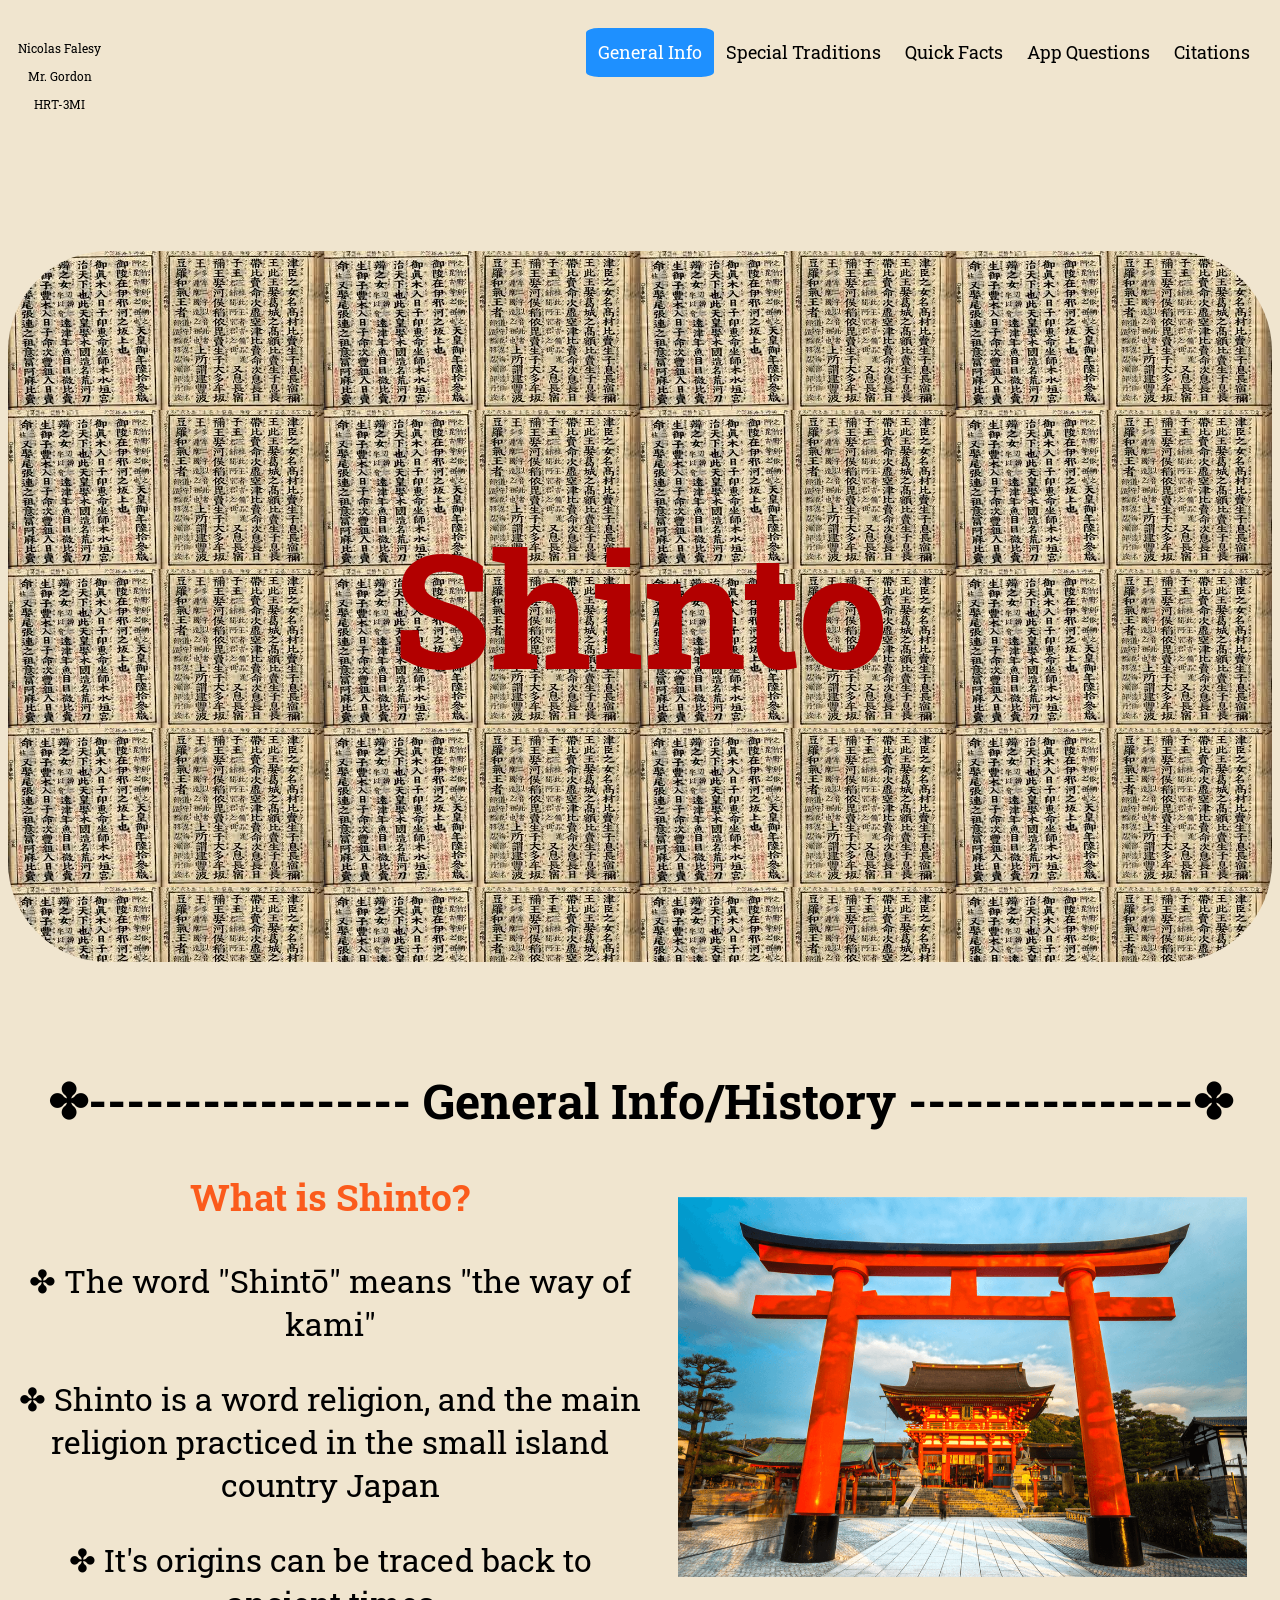
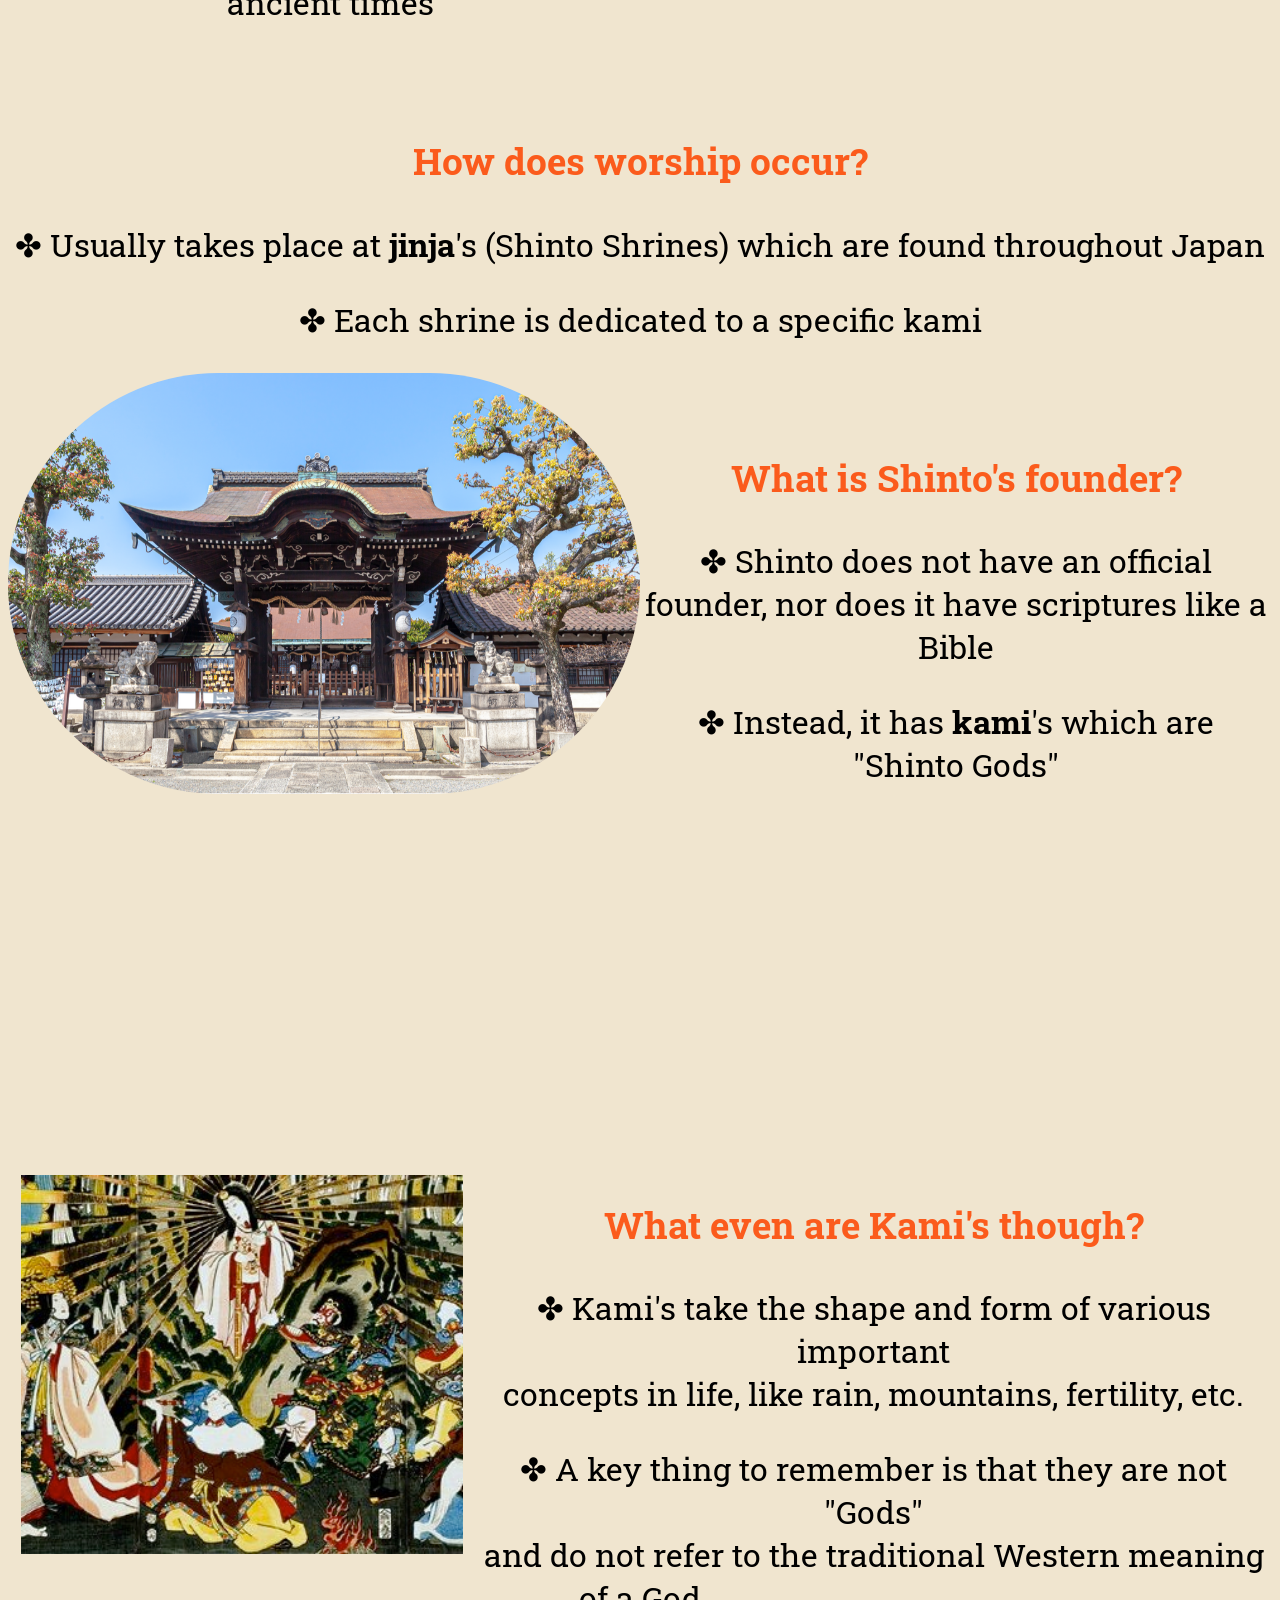
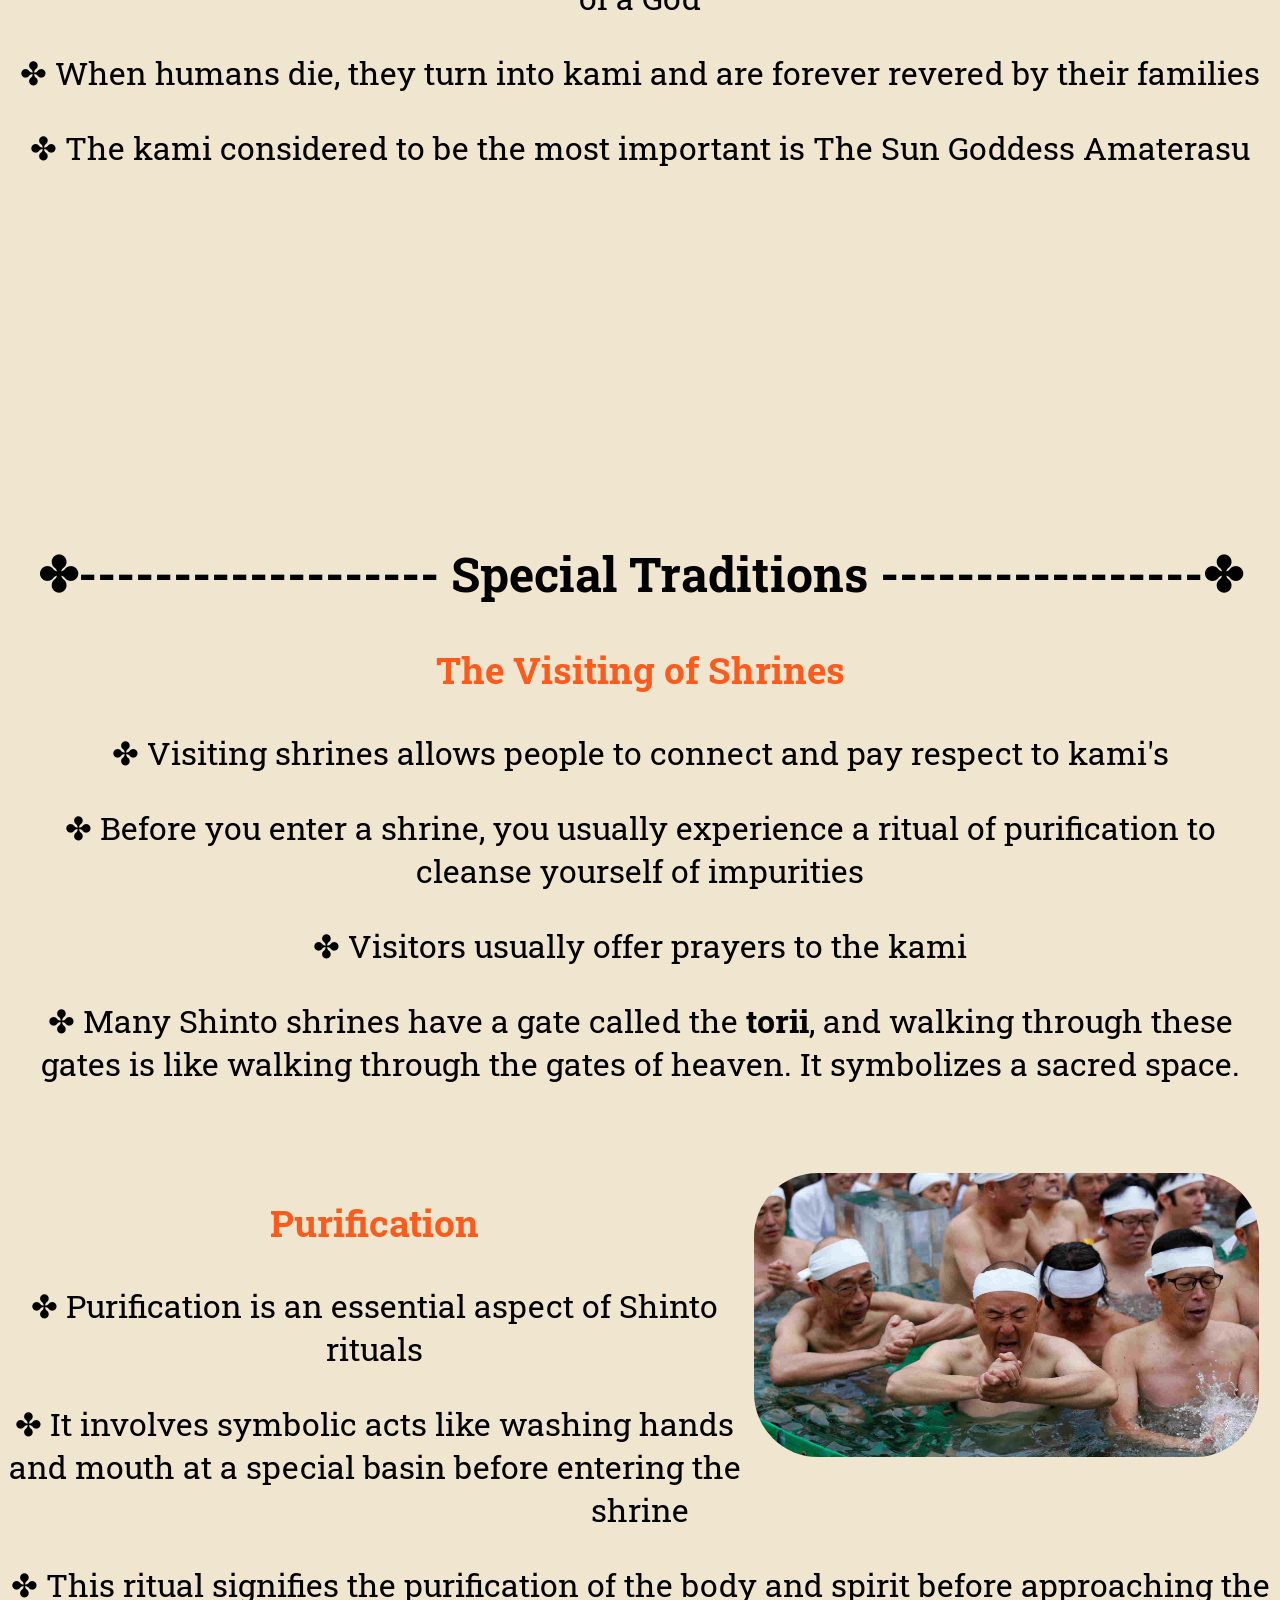
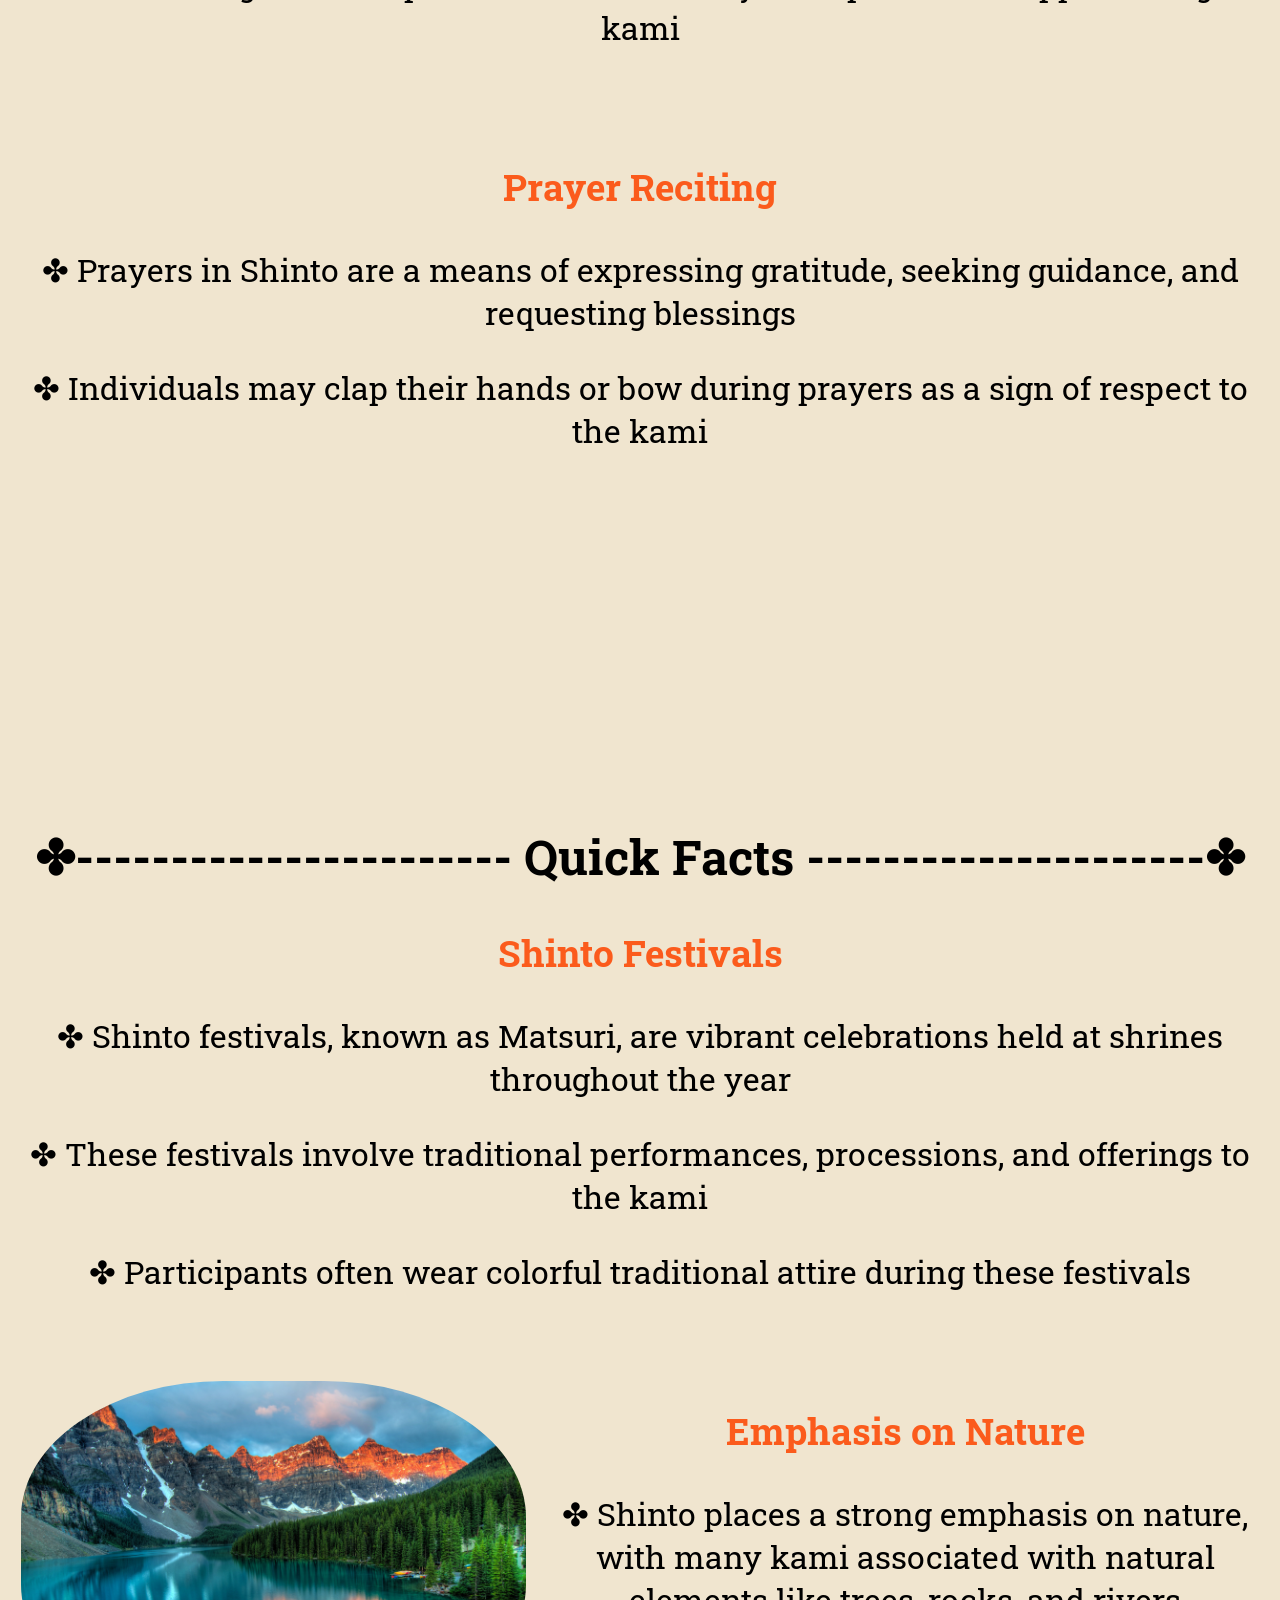
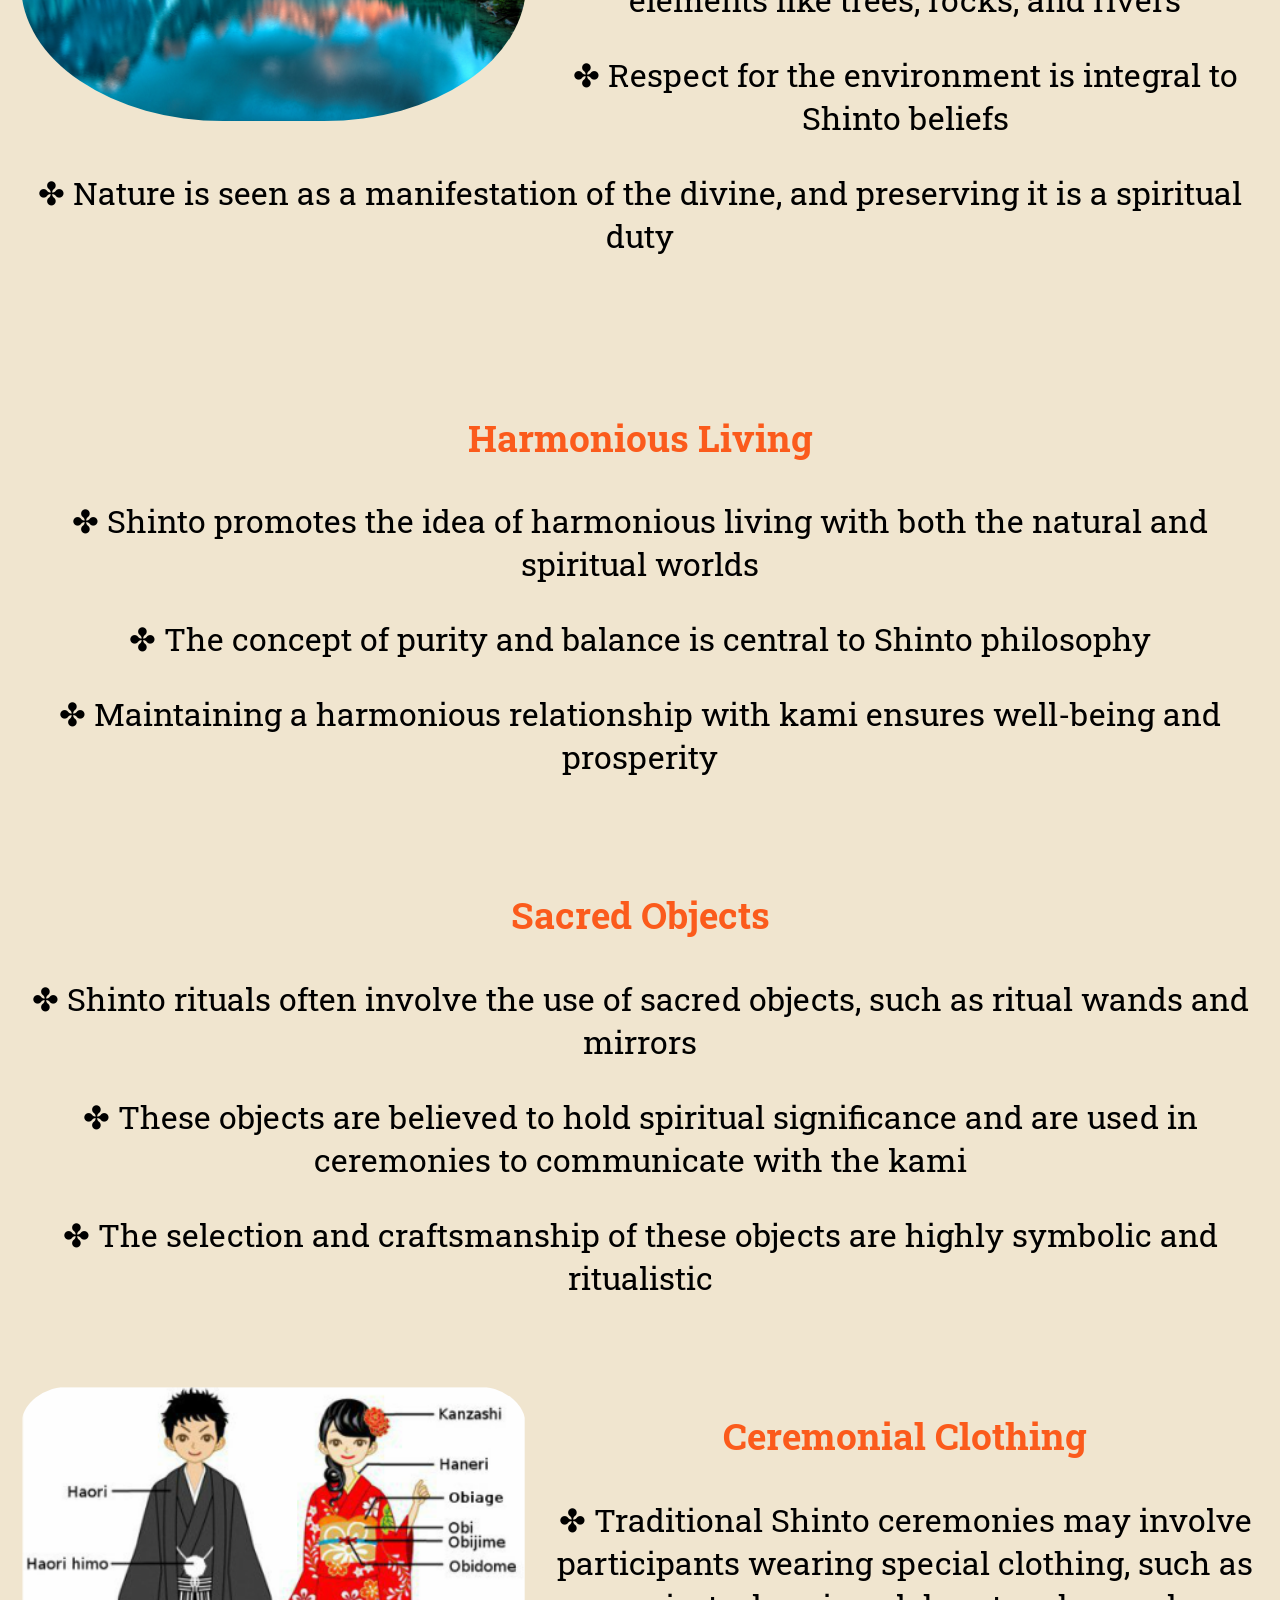
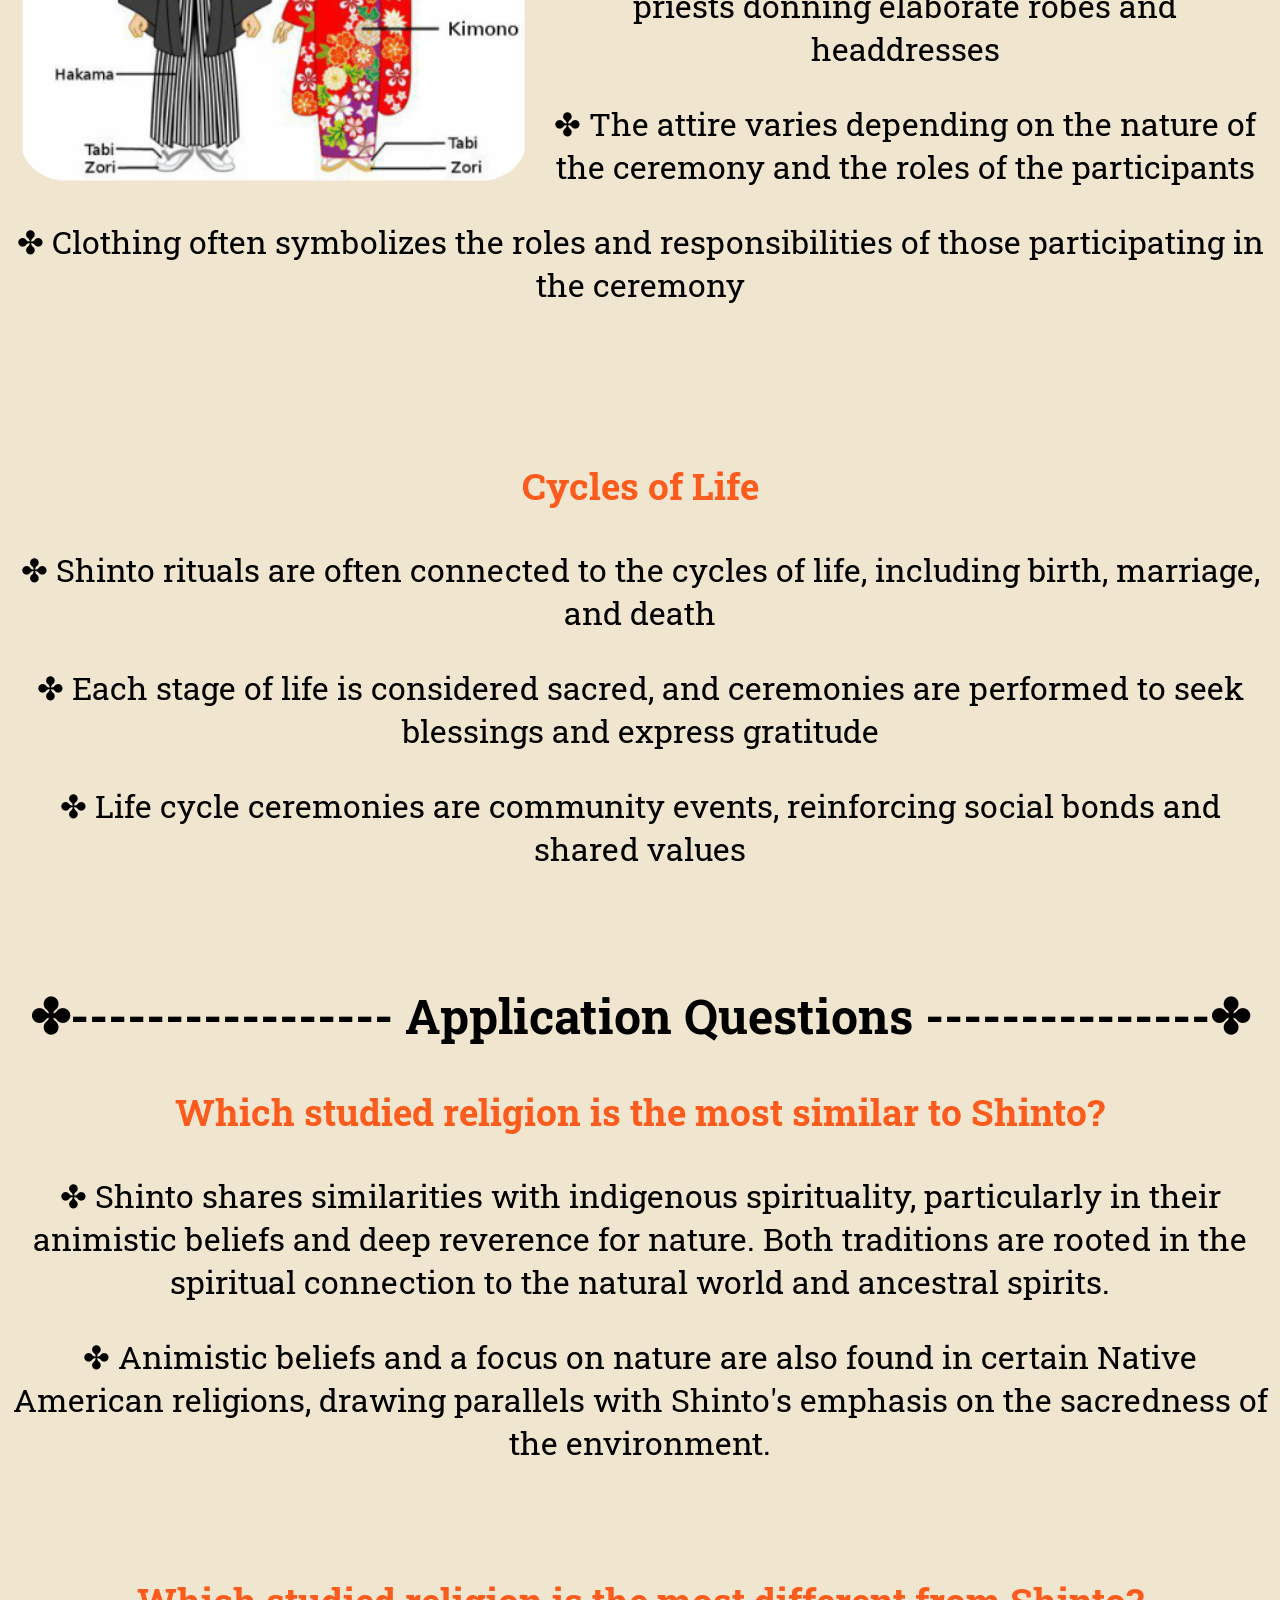
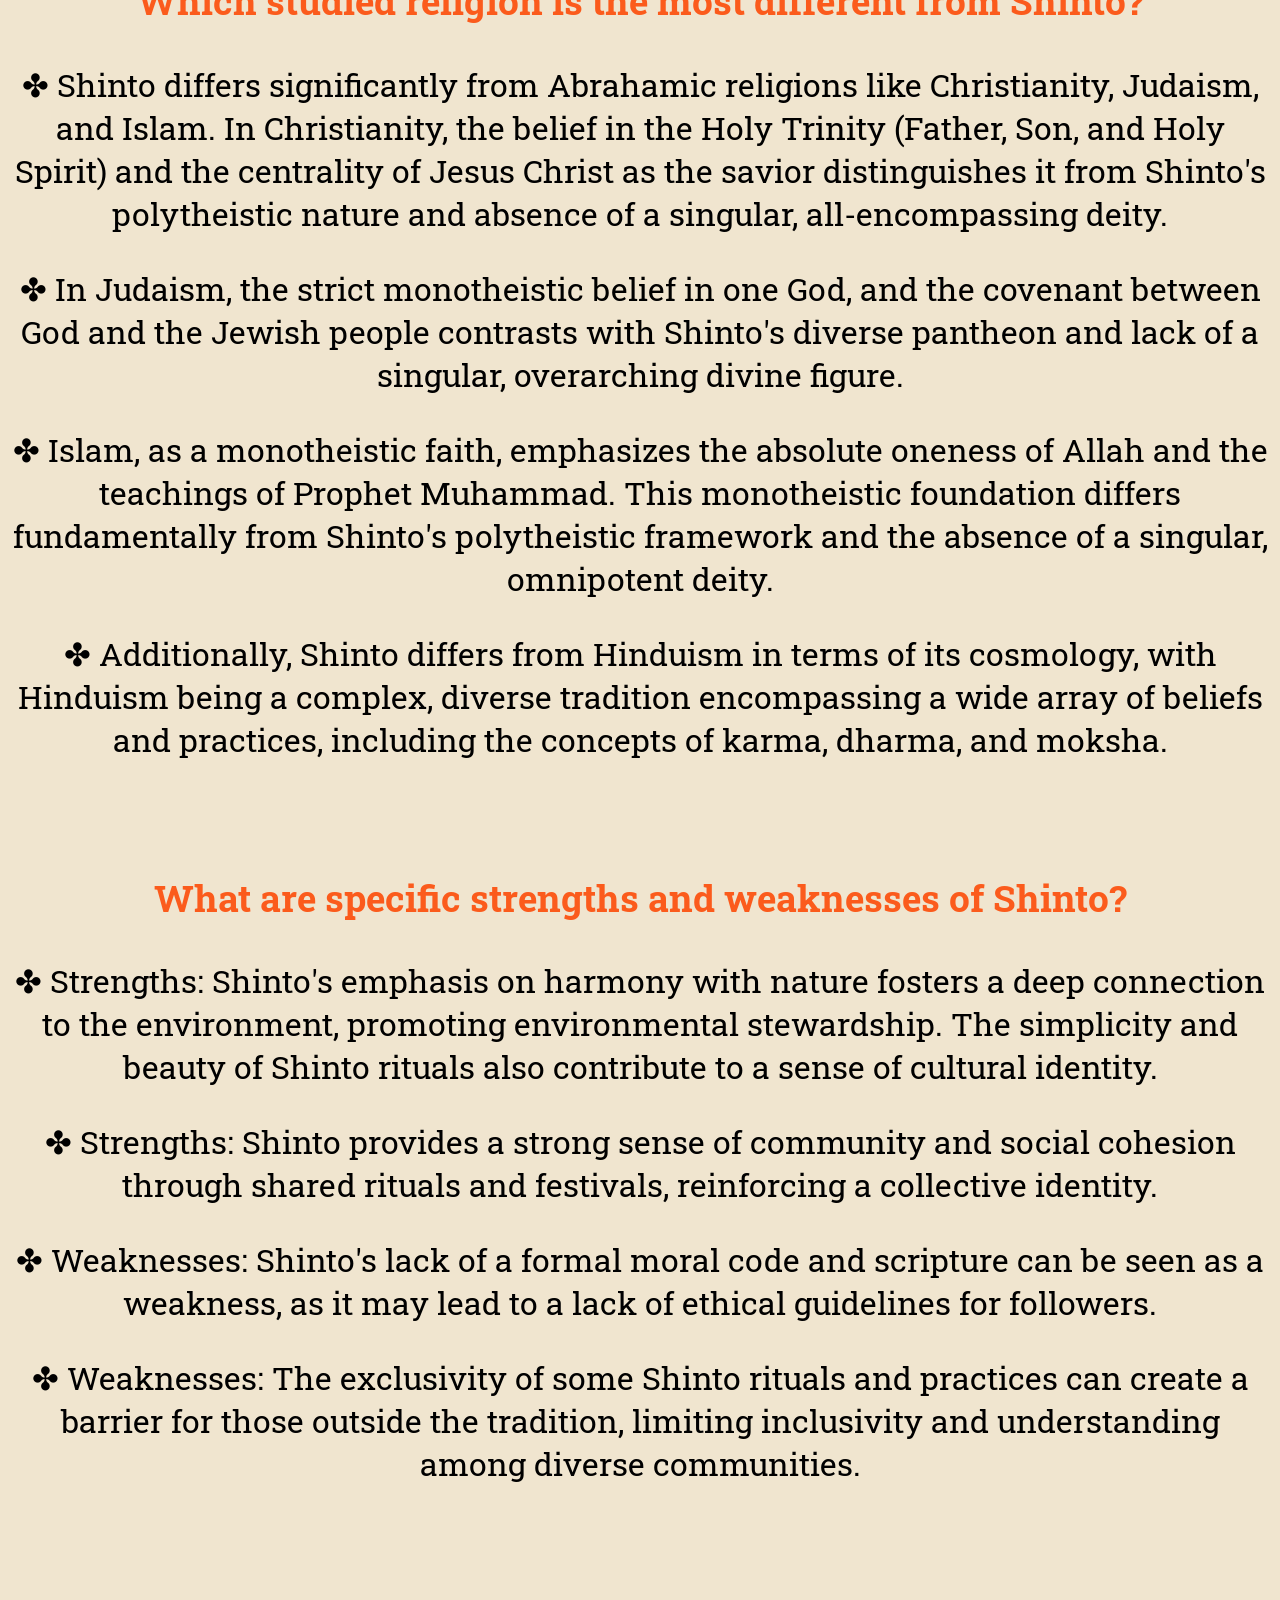
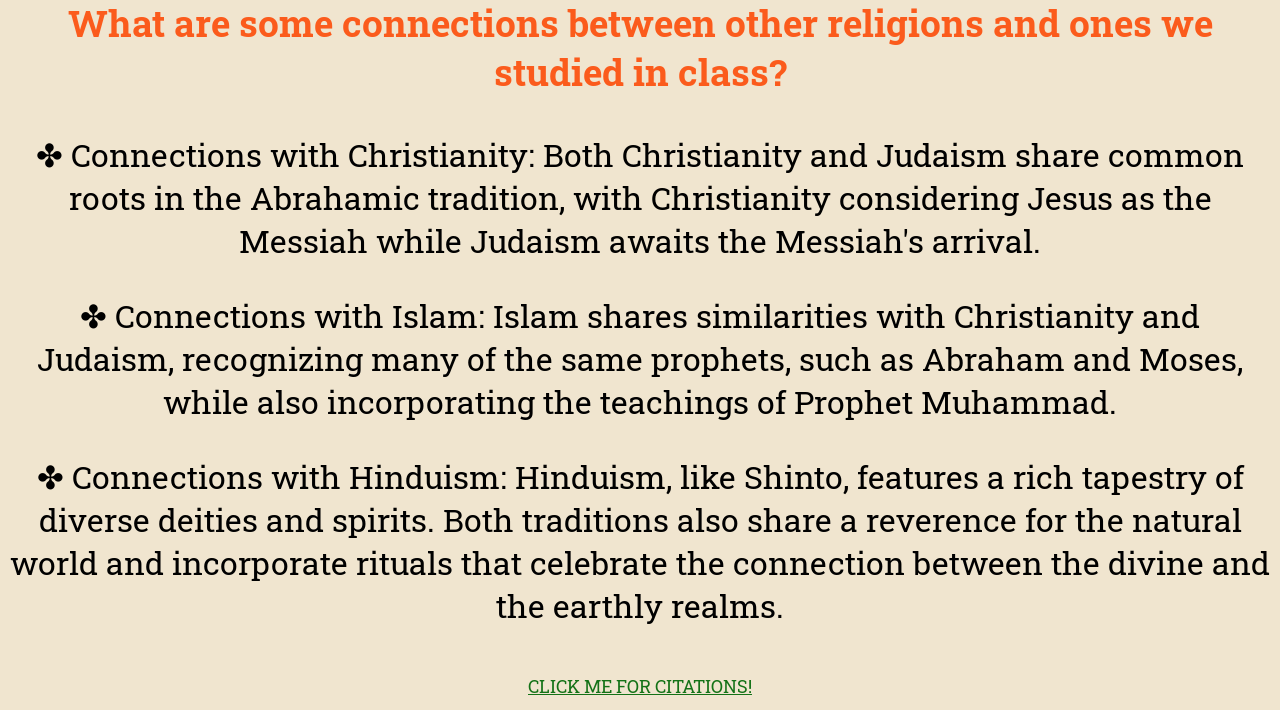
<file: index.html>
<!DOCTYPE html>
<html lang="en">

<head>
    <link href="https://fonts.googleapis.com/css2?family=Roboto+Slab:wght@400;700&display=swap" rel="stylesheet">
    <link rel="icon" href="images/shintoism.jpg" type="image/x-icon">
    <link rel="stylesheet" href="style.css">
    <meta charset="UTF-8">
    <meta name="viewport" content="width=device-width, initial-scale=1.0">
    <title>Shinto</title>
</head>

<body>
    <div class="headerTop">
        <div class="header-left">
            <p>Nicolas Falesy</p>
            <p>Mr. Gordon</p>
            <p>HRT-3MI</p>
        </div>
        <!-- a's are hyperlinks -->
        <div class="header-right">
            <a class="active" href="#general">General Info</a>
            <a href="#traditions">Special Traditions</a>
            <a href="#facts">Quick Facts</a>
            <a href="#app">App Questions</a>
            <a href="#citations">Citations</a>
        </div>
    </div>

    <h1 class="Title">Shinto</h1>

    <p></p>
    <div id="general">
        <h2 class="header">✤----------------- General Info/History ---------------✤</h2>
        <div>
            <img class="shintoRed" src="images/shintoRed.png" alt="A Shinto structure">
        </div>

        <h3 class="headerTwo">What is Shinto?</h3>
        <p>✤ The word "Shintō" means "the way of kami"</p>
        <p>✤ Shinto is a word religion, and the main religion practiced in the small island country Japan</p>
        <p>✤ It's origins can be traced back to ancient times</p>
        <br>

        <h3 class="headerTwo">How does worship occur?</h3>
        <p>✤ Usually takes place at <b>jinja</b>'s (Shinto Shrines) which are found throughout Japan</p>
        <p>✤ Each shrine is dedicated to a specific kami</p>
        <div>
            <img class="shrineImage" src="images/shrine.png" alt="A Shinto shrine.">
        </div>
        <br>

        <h3 class="headerTwo">What is Shinto's founder?</h3>
        <p>✤ Shinto does not have an official founder, nor does it have scriptures like a Bible</p>
        <p>✤ Instead, it has <b>kami</b>'s which are "Shinto Gods"</p>
        <br>

        <br><br><br><br><br><br><br>
        
        <div>
            <img class="shintoKami" src="images/kamis.jpg" alt="A painting of some kami's">
        </div>

        <h3 class="headerTwo">What even are Kami's though?</h3>
        <p>✤ Kami's take the shape and form of various important <br> concepts in life, like rain, mountains, fertility,
            etc.</p>
        <p>✤ A key thing to remember is that they are not "Gods" <br> and do not refer to the traditional Western
            meaning of
            a God</p>
        <p>✤ When humans die, they turn into kami and are forever revered by their families</p>
        <p>✤ The kami considered to be the most important is The Sun Goddess Amaterasu</p>
        <p></p>
        <br>
    </div>

    <br><br><br> <br><br><br>

    <div id="traditions">
        <h2 class="header">✤------------------- Special Traditions -----------------✤</h2>
        
        <h3 class="headerTwo">The Visiting of Shrines</h3>
        <p>✤ Visiting shrines allows people to connect and pay respect to kami's</p>
        <p>✤ Before you enter a shrine, you usually experience a ritual of purification to cleanse yourself of impurities</p>
        <p>✤ Visitors usually offer prayers to the kami</p>
        <p>✤ Many Shinto shrines have a gate called the <b>torii</b>, and walking through these gates is like walking through the gates of heaven. It symbolizes a sacred space.</p>
        <br>

        <div>
            <img class="shintoPurification" src="images/shintoPurification.jpg" alt="Shinto studiers getting purified">
        </div>

        <h3 class="headerTwo">Purification</h3>
        <p>✤ Purification is an essential aspect of Shinto rituals</p>
        <p>✤ It involves symbolic acts like washing hands and mouth at a special basin before entering the shrine</p>
        <p>✤ This ritual signifies the purification of the body and spirit before approaching the kami</p>
        <br>

        <h3 class="headerTwo">Prayer Reciting</h3>
        <p>✤ Prayers in Shinto are a means of expressing gratitude, seeking guidance, and requesting blessings</p>
        <p>✤ Individuals may clap their hands or bow during prayers as a sign of respect to the kami</p>
        <br>
    </div>

    <br><br><br> <br><br><br>

    <div id="facts">
        <h2 class="header">✤----------------------- Quick Facts ---------------------✤</h2>
       
        <h3 class="headerTwo">Shinto Festivals</h3>
        <p>✤ Shinto festivals, known as Matsuri, are vibrant celebrations held at shrines throughout the year</p>
        <p>✤ These festivals involve traditional performances, processions, and offerings to the kami</p>
        <p>✤ Participants often wear colorful traditional attire during these festivals</p>
        <br>

        <div>
            <img class="nature" src="images/nature.jpg" alt="Photo of nature">
        </div>

        <h3 class="headerTwo">Emphasis on Nature</h3>
        <p>✤ Shinto places a strong emphasis on nature, with many kami associated with natural elements like trees, rocks, and rivers</p>
        <p>✤ Respect for the environment is integral to Shinto beliefs</p>
        <p>✤ Nature is seen as a manifestation of the divine, and preserving it is a spiritual duty</p>
        <br>

        <br>

        <h3 class="headerTwo">Harmonious Living</h3>
        <p>✤ Shinto promotes the idea of harmonious living with both the natural and spiritual worlds</p>
        <p>✤ The concept of purity and balance is central to Shinto philosophy</p>
        <p>✤ Maintaining a harmonious relationship with kami ensures well-being and prosperity</p>
        <br>

        <h3 class="headerTwo">Sacred Objects</h3>
        <p>✤ Shinto rituals often involve the use of sacred objects, such as ritual wands and mirrors</p>
        <p>✤ These objects are believed to hold spiritual significance and are used in ceremonies to communicate with the kami</p>
        <p>✤ The selection and craftsmanship of these objects are highly symbolic and ritualistic</p>
        <br>

        <div>
            <img class="shintoClothing" src="images/shintoClothing.png" alt="Photo of shinto ceremonial clothing">
        </div>

        <h3 class="headerTwo">Ceremonial Clothing</h3>
        <p>✤ Traditional Shinto ceremonies may involve participants wearing special clothing, such as priests donning elaborate robes and headdresses</p>
        <p>✤ The attire varies depending on the nature of the ceremony and the roles of the participants</p>
        <p>✤ Clothing often symbolizes the roles and responsibilities of those participating in the ceremony</p>
        <br>

        <br>
        
        <h3 class="headerTwo">Cycles of Life</h3>
        <p>✤ Shinto rituals are often connected to the cycles of life, including birth, marriage, and death</p>
        <p>✤ Each stage of life is considered sacred, and ceremonies are performed to seek blessings and express gratitude</p>
        <p>✤ Life cycle ceremonies are community events, reinforcing social bonds and shared values</p>
        <br>
    </div>

    <div id="app">
        <h2 class="header">✤----------------- Application Questions ---------------✤</h2>

        <h3 class="headerTwo">Which studied religion is the most similar to Shinto?</h3>
        <p>✤ Shinto shares similarities with indigenous spirituality, particularly in their animistic beliefs and deep reverence for nature. Both traditions are rooted in the spiritual connection to the natural world and ancestral spirits.</p>
        <p>✤ Animistic beliefs and a focus on nature are also found in certain Native American religions, drawing parallels with Shinto's emphasis on the sacredness of the environment.</p>
        <br>
        
        <h3 class="headerTwo">Which studied religion is the most different from Shinto?</h3>
        <p>✤ Shinto differs significantly from Abrahamic religions like Christianity, Judaism, and Islam. In Christianity, the belief in the Holy Trinity (Father, Son, and Holy Spirit) and the centrality of Jesus Christ as the savior distinguishes it from Shinto's polytheistic nature and absence of a singular, all-encompassing deity.</p>
        <p>✤ In Judaism, the strict monotheistic belief in one God, and the covenant between God and the Jewish people contrasts with Shinto's diverse pantheon and lack of a singular, overarching divine figure.</p>
        <p>✤ Islam, as a monotheistic faith, emphasizes the absolute oneness of Allah and the teachings of Prophet Muhammad. This monotheistic foundation differs fundamentally from Shinto's polytheistic framework and the absence of a singular, omnipotent deity.</p>
        <p>✤ Additionally, Shinto differs from Hinduism in terms of its cosmology, with Hinduism being a complex, diverse tradition encompassing a wide array of beliefs and practices, including the concepts of karma, dharma, and moksha.</p>
        <br>
        
        <h3 class="headerTwo">What are specific strengths and weaknesses of Shinto?</h3>
        <p>✤ Strengths: Shinto's emphasis on harmony with nature fosters a deep connection to the environment, promoting environmental stewardship. The simplicity and beauty of Shinto rituals also contribute to a sense of cultural identity.</p>
        <p>✤ Strengths: Shinto provides a strong sense of community and social cohesion through shared rituals and festivals, reinforcing a collective identity.</p>
        <p>✤ Weaknesses: Shinto's lack of a formal moral code and scripture can be seen as a weakness, as it may lead to a lack of ethical guidelines for followers.</p>
        <p>✤ Weaknesses: The exclusivity of some Shinto rituals and practices can create a barrier for those outside the tradition, limiting inclusivity and understanding among diverse communities.</p>
        <br>
        
        <h3 class="headerTwo">What are some connections between other religions and ones we studied in class?</h3>
        <p>✤ Connections with Christianity: Both Christianity and Judaism share common roots in the Abrahamic tradition, with Christianity considering Jesus as the Messiah while Judaism awaits the Messiah's arrival.</p>
        <p>✤ Connections with Islam: Islam shares similarities with Christianity and Judaism, recognizing many of the same prophets, such as Abraham and Moses, while also incorporating the teachings of Prophet Muhammad.</p>
        <p>✤ Connections with Hinduism: Hinduism, like Shinto, features a rich tapestry of diverse deities and spirits. Both traditions also share a reverence for the natural world and incorporate rituals that celebrate the connection between the divine and the earthly realms.</p> 
    </div>

    <div id="citations"> 
        <a class="citations" href="https://docs.google.com/document/d/1C0HlEHY0SUuj4AlCSiKlZONULkdbrU2Aafdpu2lGiCQ/edit?usp=sharing">CLICK ME FOR CITATIONS!</a>
    </div>

    <script>
        var name = "hi, if you see this: just know i was here";
        console.log(name);
    </script>
</body>

</html>
</file>
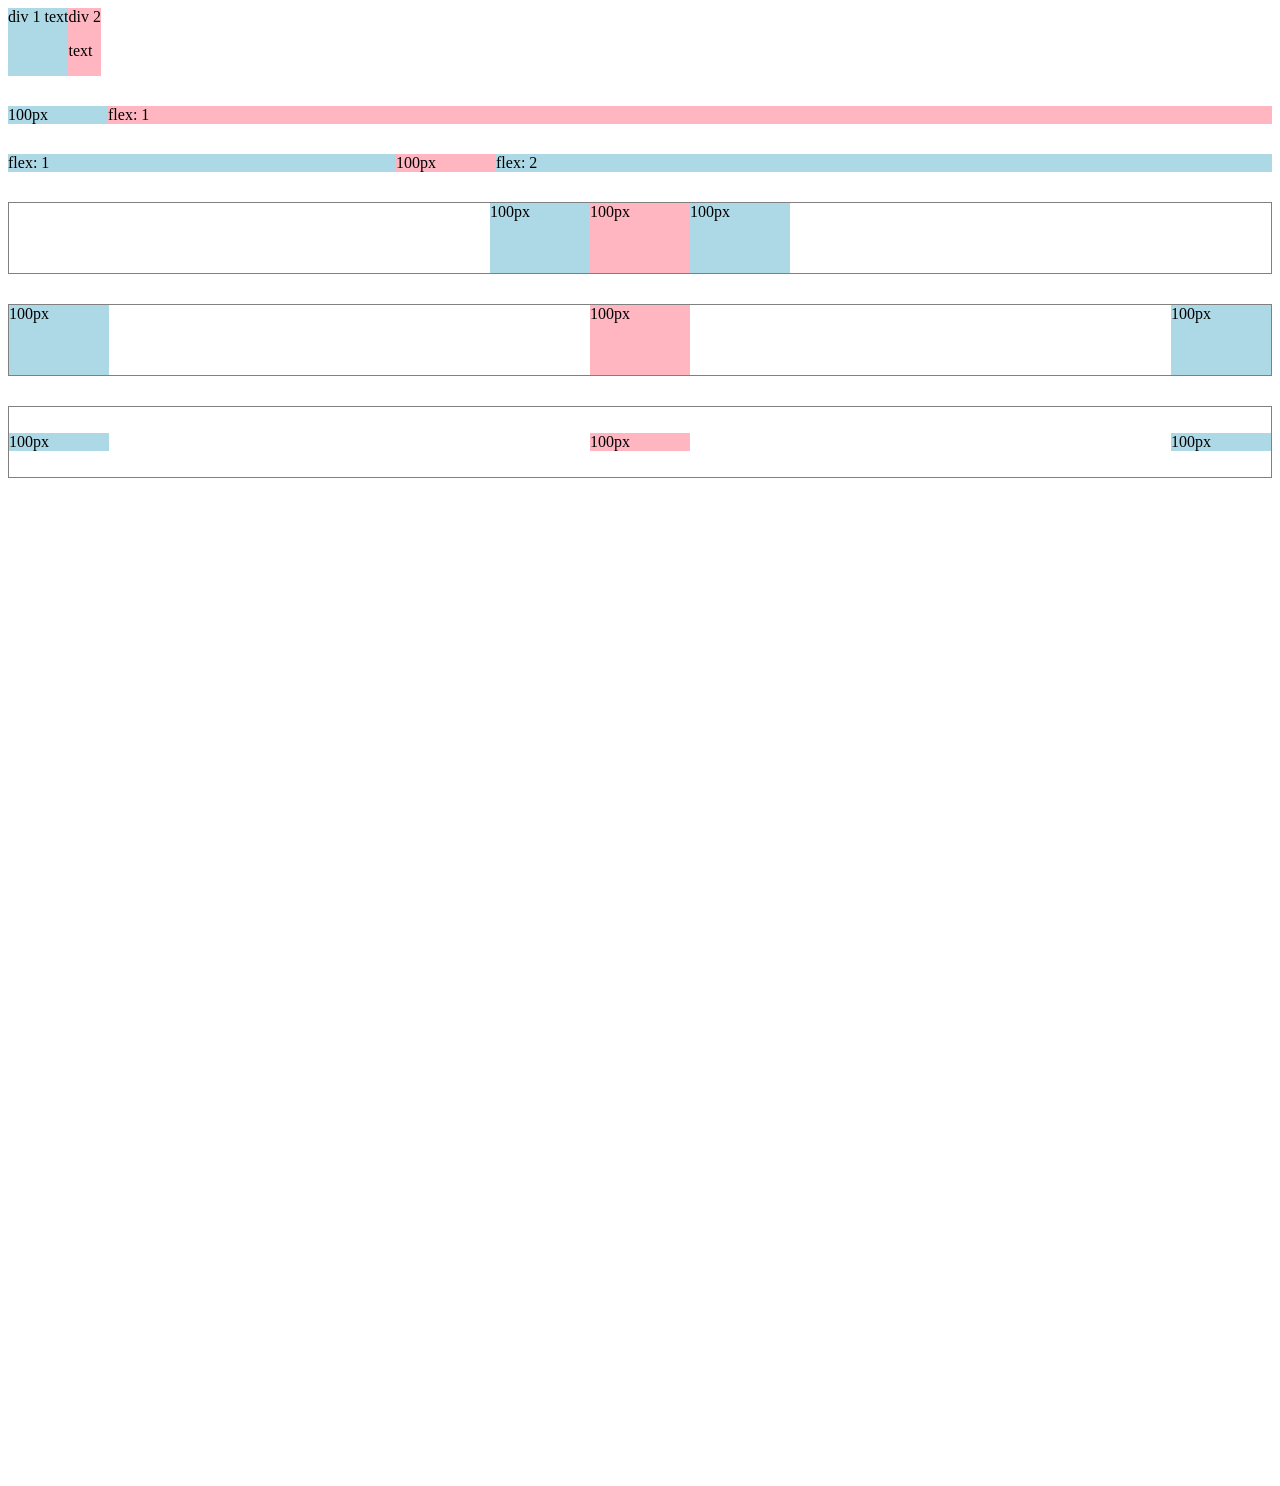
<file: github-pages-example-main/flexbox.html>
<!DOCTYPE html>
<html>
  <head>
    <title>Flexbox Practice</title>
  </head>
  <body style="padding-bottom: 1000px;">
    <div style="
      display: flex;
      flex-direction: row;
    ">
      <div style="background-color: lightblue;">div 1 text</div>
      <div style="background-color: lightpink;">div 2 <p>text</p></div>
    </div>

    <div style="
      margin-top: 30px;
      display: flex;
      flex-direction: row;
    ">
      <div style="
        background-color: lightblue;
        width: 100px;
      ">100px</div>
      <div style="
        background-color: lightpink;
        flex: 1;
      ">flex: 1</div>
    </div>

    <div style="
      margin-top: 30px;
      display: flex;
      flex-direction: row;
    ">
      <div style="
        background-color: lightblue;
        flex: 1;
      ">flex: 1</div>
      <div style="
        background-color: lightpink;
        width: 100px;
      ">100px</div>
      <div style="
        background-color: lightblue;
        flex: 2;
      ">flex: 2</div>
    </div>

    <div style="
      margin-top: 30px;
      height: 70px;
      border-width: 1px;
      border-style: solid;
      border-color: gray;

      display: flex;
      flex-direction: row;
      justify-content: center;
    ">
      <div style="
        background-color: lightblue;
        width: 100px;
      ">100px</div>
      <div style="
        background-color: lightpink;
        width: 100px;
      ">100px</div>
      <div style="
        background-color: lightblue;
        width: 100px;
      ">100px</div>
    </div>

    <div style="
      margin-top: 30px;
      height: 70px;
      border-width: 1px;
      border-style: solid;
      border-color: gray;

      display: flex;
      flex-direction: row;
      justify-content: space-between;
    ">
      <div style="
        background-color: lightblue;
        width: 100px;
      ">100px</div>
      <div style="
        background-color: lightpink;
        width: 100px;
      ">100px</div>
      <div style="
        background-color: lightblue;
        width: 100px;
      ">100px</div>
    </div>

    <div style="
      margin-top: 30px;
      height: 70px;
      border-width: 1px;
      border-style: solid;
      border-color: gray;

      display: flex;
      flex-direction: row;
      justify-content: space-between;
      align-items: center;
    ">
      <div style="
        background-color: lightblue;
        width: 100px;
      ">100px</div>
      <div style="
        background-color: lightpink;
        width: 100px;
      ">100px</div>
      <div style="
        background-color: lightblue;
        width: 100px;
      ">100px</div>
    </div>
  </body>
</html>
</file>
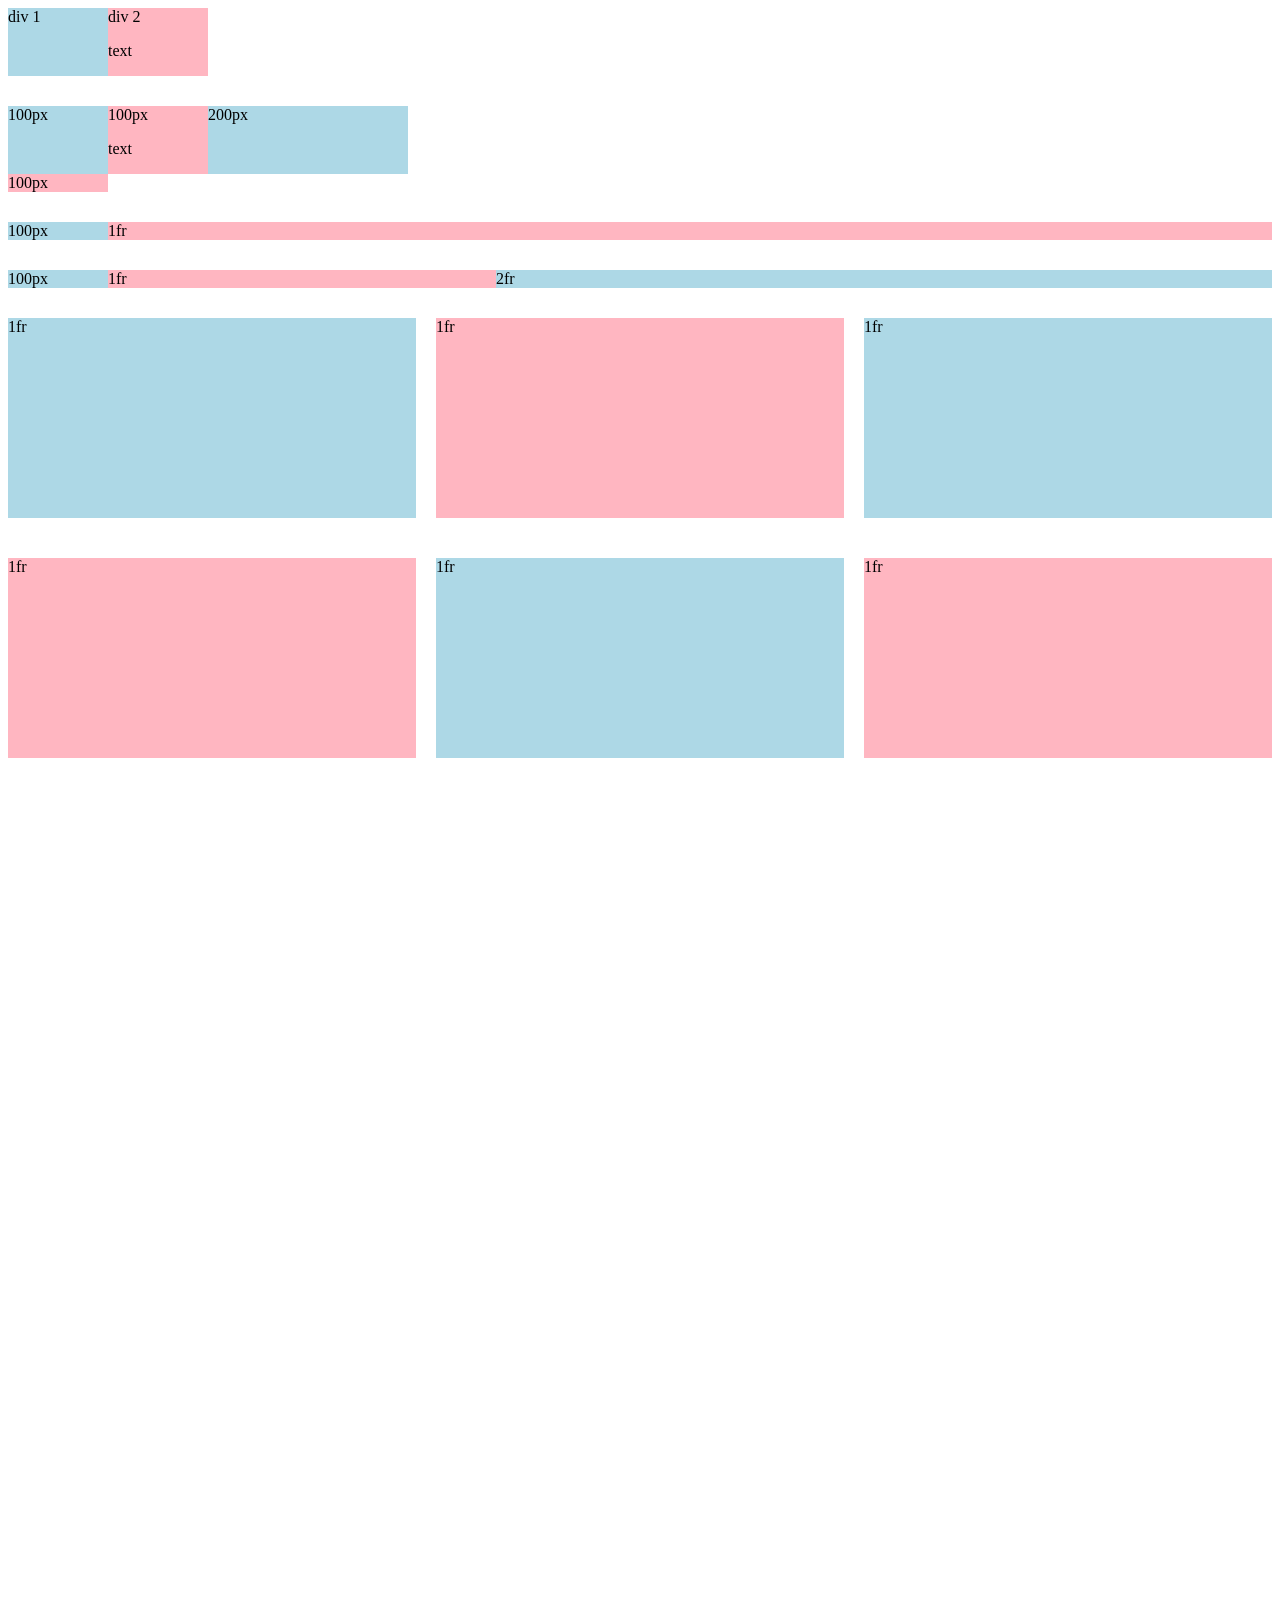
<file: github-pages-example-main/grid.html>
<!DOCTYPE html>
<html>
  <head>
    <title>Grid Practice</title>
  </head>
  <body style="padding-bottom: 1000px;">
    <div style="
      display: grid;
      grid-template-columns: 100px 100px;
    ">
      <div style="background-color: lightblue;">div 1</div>
      <div style="background-color: lightpink;">div 2<p>text</p></div>
    </div>

    <div style="
      margin-top: 30px;
      display: grid;
      grid-template-columns: 100px 100px 200px;
    ">
      <div style="background-color: lightblue;">100px</div>
      <div style="background-color: lightpink;">100px<p>text</p></div>
      <div style="background-color: lightblue;">200px</div>
      <div style="background-color: lightpink;">100px</div>
    </div>

    <div style="
      margin-top: 30px;
      display: grid;
      grid-template-columns: 100px 1fr;
    ">
      <div style="background-color: lightblue;">100px</div>
      <div style="background-color: lightpink;">1fr</div>
    </div>

    <div style="
      margin-top: 30px;
      display: grid;
      grid-template-columns: 100px 1fr 2fr;
    ">
      <div style="background-color: lightblue;">100px</div>
      <div style="background-color: lightpink;">1fr</div>
      <div style="background-color: lightblue;">2fr</div>
    </div>

    <div style="
      margin-top: 30px;
      display: grid;
      grid-template-columns: 1fr 1fr 1fr;
      column-gap: 20px;
      row-gap: 40px;
    ">
      <div style="background-color: lightblue; height: 200px;">1fr</div>
      <div style="background-color: lightpink; height: 200px;">1fr</div>
      <div style="background-color: lightblue; height: 200px;">1fr</div>
      <div style="background-color: lightpink; height: 200px;">1fr</div>
      <div style="background-color: lightblue; height: 200px;">1fr</div>
      <div style="background-color: lightpink; height: 200px;">1fr</div>
    </div>
  </body>
</html>
</file>
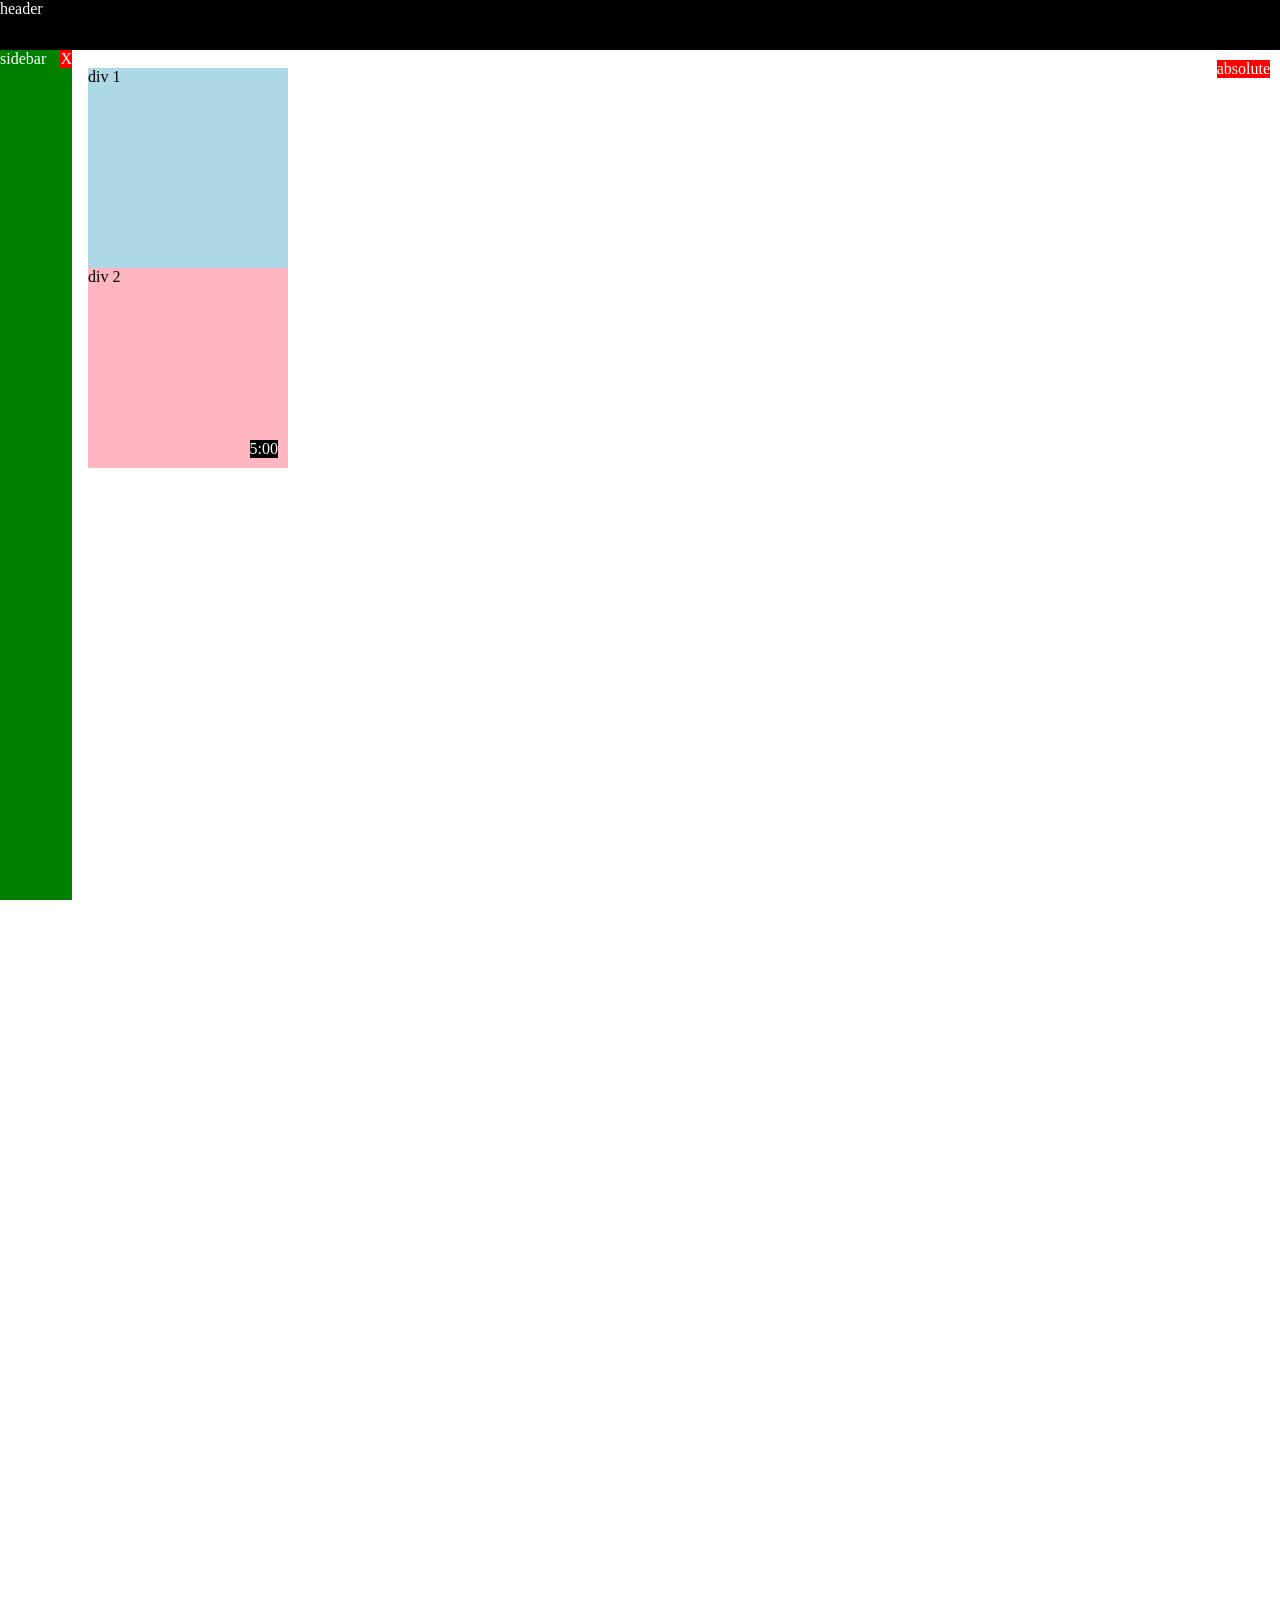
<file: github-pages-example-main/position.html>
<!DOCTYPE html>
<html>
  <head>
    <title>Position Practice</title>
  </head>
  <body style="
    height: 3000px;
    padding-top: 60px;
    padding-left: 80px;
  ">
    <div style="
      background-color: black;
      color: white;
      position: fixed;
      top: 0;
      left: 0;
      right: 0;
      height: 50px;
      z-index: 100;
    ">header</div>

    <div style="
      background-color: green;
      color: white;
      position: fixed;
      left: 0;
      bottom: 0;
      top: 50px;
      width: 72px;
    ">
      sidebar
      <div style="
        position: absolute;
        background-color: red;
        color: white;
        top: 0;
        right: 0;
      ">
        X
      </div>
    </div>

    <div style="
      position: absolute;
      background-color: red;
      color: white;
      top: 60px;
      right: 10px;
    ">
      absolute
    </div>

    <div style="
      background-color: lightblue;
      height: 200px;
      width: 200px;
      position: static;
    ">div 1</div>
    <div style="
      background-color: lightpink;
      height: 200px;
      width: 200px;
      position: relative;
    ">
      div 2
      <div style="
        position: absolute;
        background-color: black;
        color: white;
        bottom: 10px;
        right: 10px;
      ">
        5:00
      </div>
    </div>

  </body>
</html>
</file>
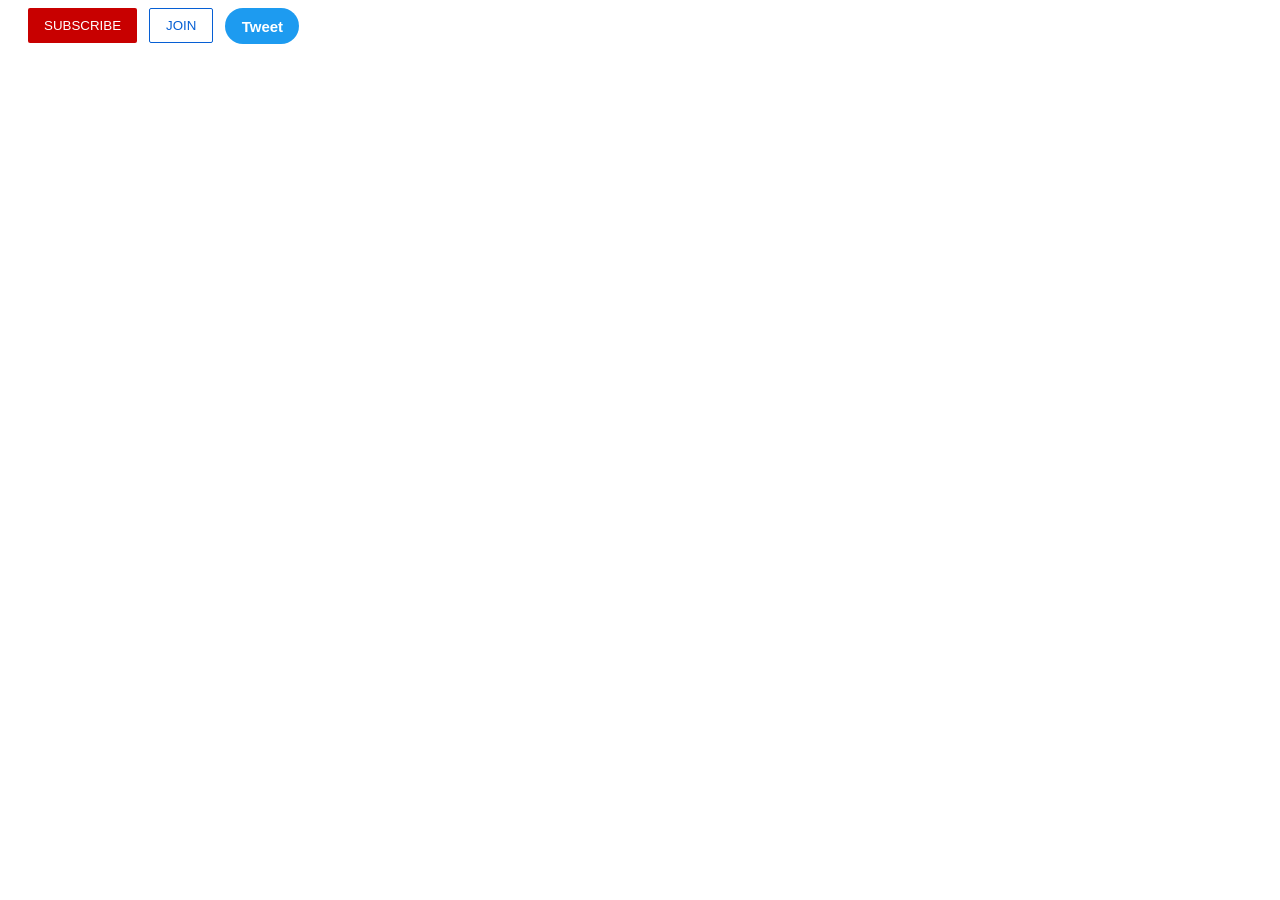
<file: github-pages-example-main/intro-to-html/buttons.html>
<!DOCTYPE html>
<html>
  <head>
    <title>Buttons Practice</title>
    <link rel="stylesheet" href="styles/buttons.css">
  </head>
  <body>
    <button class="subscribe-button">
      SUBSCRIBE
    </button>

    <button class="join-button">
      JOIN
    </button>

    <button class="tweet-button">
      Tweet
    </button>
  </body>
</html>
</file>
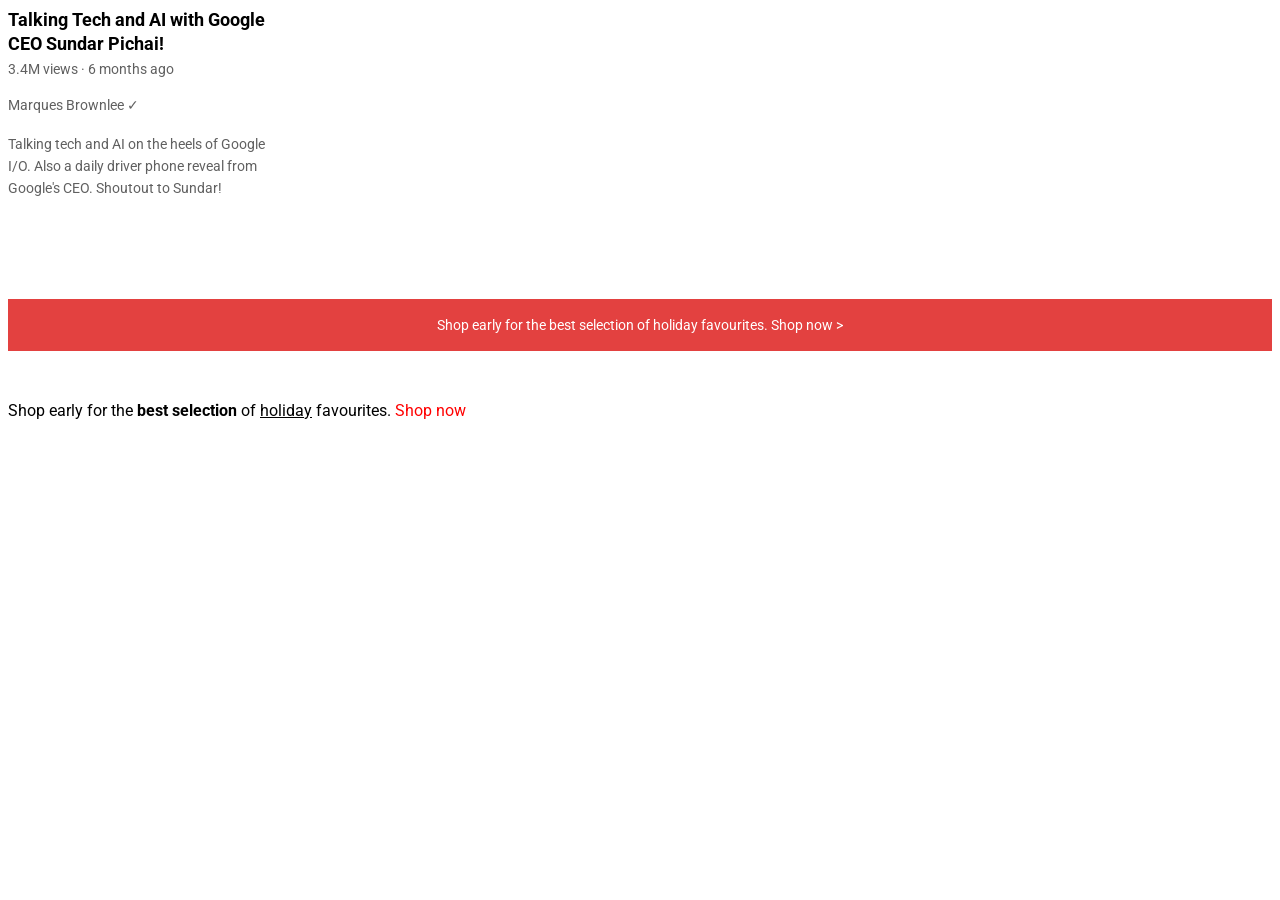
<file: github-pages-example-main/intro-to-html/text.html>
<!DOCTYPE html>
<html>
  <head>
    <title>Text Practice</title>

    <link rel="preconnect" href="https://fonts.googleapis.com">
    <link rel="preconnect" href="https://fonts.gstatic.com" crossorigin>
    <link href="https://fonts.googleapis.com/css2?family=Roboto:wght@400;700&display=swap" rel="stylesheet">

    <link rel="stylesheet" href="styles/text.css">
  </head>
  <body>
    <p class="video-title">
      Talking Tech and AI with Google CEO Sundar Pichai!
    </p>

    <p class="video-stats">
      3.4M views &#183; 6 months ago
    </p>

    <p class="video-author">
      Marques Brownlee &#10003;
    </p>

    <p class="video-description">
      Talking tech and AI on the heels of Google I/O. Also a daily driver phone reveal from Google's CEO. Shoutout to Sundar!
    </p>

    <p class="apple-text">
      Shop early for the best selection of holiday favourites. <span class="shop-link">Shop now &#62;</span>
    </p>

    <p>
      Shop early for the <strong>best selection</strong> of <u>holiday</u> favourites. <span class="span-example">Shop now</span>
    </p>
  </body>
</html>
</file>
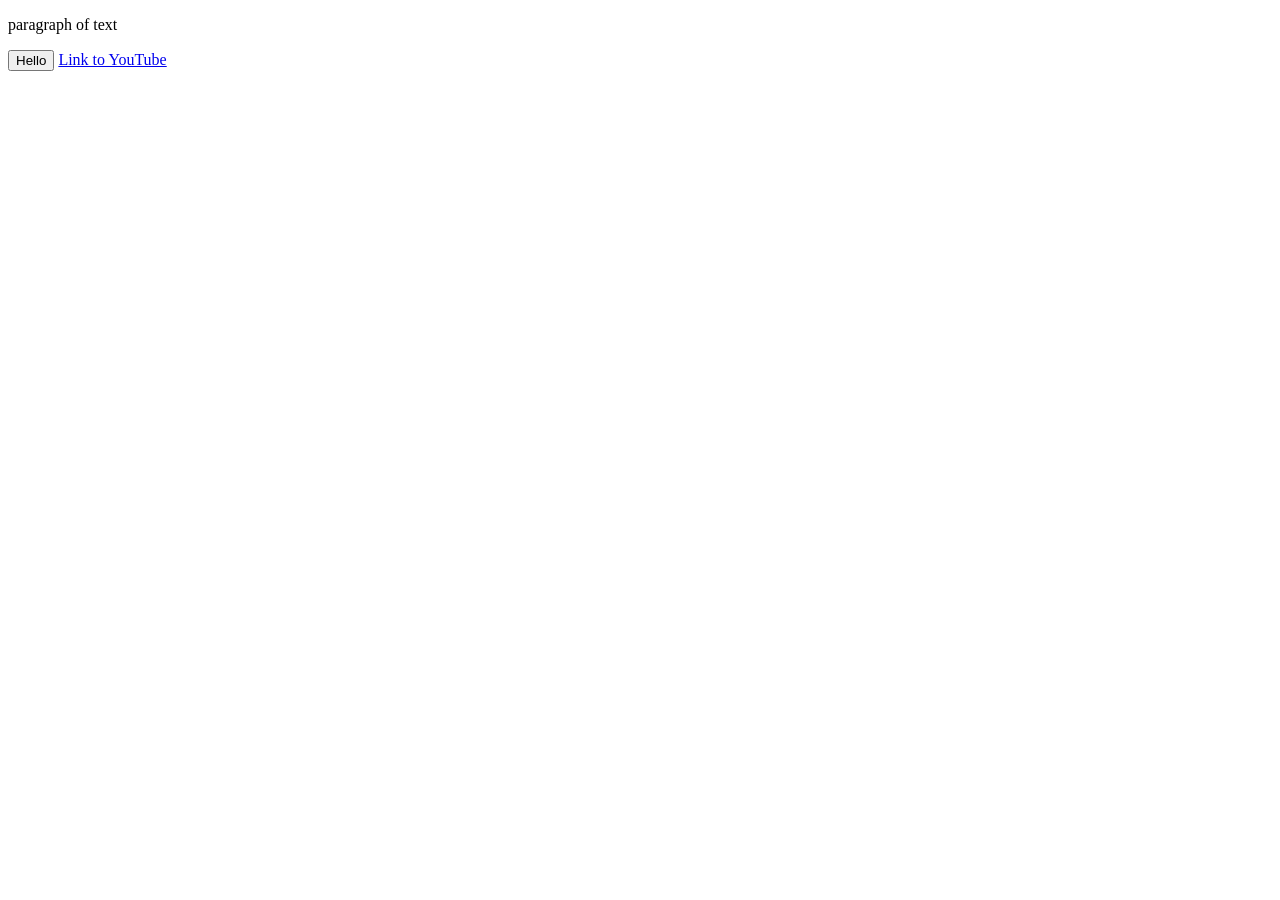
<file: github-pages-example-main/intro-to-html/website.html>
<!DOCTYPE html>
<html>
  <head>
    <title>First Website</title>
  </head>
  <body>
    <p>
      paragraph of text
    </p>

    <button>
      Hello
    </button>

    <a href="https://www.youtube.com/" target="blank">
      Link to YouTube
    </a>
  </body>
</html>
</file>
<file: style.css>
:root {
    --primaryColour: #b20000;
    --secondaryColour: #fb5b1c;
    --accentColour: #4caf50;
    --backgroundColour: #f0e5cf;
    --textColour: #333;
}

body {
    font-family: 'Roboto Slab', serif;
    font-size: 200%;
    text-align: center;
    color: var(--text-color);
    background-color: var(--backgroundColour);
}

.Title {
    color:var(--primaryColour);
    font-size: 500%;
    padding: 250px;
    background-image: url(images/titleImage.jpg);
    border-radius: 100px;
}

.headerTop {
    overflow: hidden;
    padding: 20px 10px;
}

/* Style the header links */
.headerTop a {
    float: left;
    color: black;
    text-align: center;
    padding: 12px;
    text-decoration: none;
    font-size: 18px;
    line-height: 25px;
    border-radius: 4px;
}

/* Change the background color on mouse-over */
.headerTop a:hover {
    background-color: #ddd;
    color: black;
}

/* Style the active/current link*/
.headerTop a.active {
    background-color: dodgerblue;
    color: white;
    border-radius: 10%;
}

/* Float the link section to the right */
.header-right {
    float: right;
}

.header-left {
    float: left;
    font-size: 12px;
}

/* Add media queries for responsiveness - when the screen is 500px wide or less, stack the links on top of each other */
@media screen and (max-width: 500px) {
    .header a {
      float: none;
      display: block;
      text-align: left;
    }
    
    .header-right {
      float: none;
    }
}

.Header {
    font-size: 65%;
    text-align: left;
}

.headerTwo {
    color:var(--secondaryColour);
}

.shrineImage {
    float: left;
    border-radius: 50rem;
    width: 50%
}

.shintoRed {
    float: right;
    width: 45%;
    margin: 2%;
}

.shintoKami {
    float: left;
    margin: 1%;
    width: 35%;
}

.shintoPurification {
    float: right;
    margin: 1%;
    width: 40%;
    border-radius: 4rem;
}

.nature {
    float:left;
    margin: 1%;
    width: 40%;
    border-radius: 40%;
}

.shintoClothing {
    float: left;
    margin: 1%;
    width: 40%;
    border-radius: 10%;
}

.citations {
    color: #147217;
    font-size: 18px;
}
</file>
<file: github-pages-example-main/intro-to-html/styles/buttons.css>
.subscribe-button {
  background-color: rgb(200, 0, 0);
  color: white;
  border: none;
  border-radius: 2px;
  cursor: pointer;
  margin-right: 8px;
  margin-left: 20px;
  padding-top: 10px;
  padding-bottom: 10px;
  padding-left: 16px;
  padding-right: 16px;
  transition: opacity 0.15s;
  vertical-align: top;
}

.subscribe-button:hover {
  opacity: 0.8;
}

.subscribe-button:active {
  opacity: 0.5;
}

.join-button {
  background-color: white;
  border-color: rgb(6, 95, 212);
  border-style: solid;
  border-width: 1px;
  color: rgb(6, 95, 212);
  border-radius: 2px;
  cursor: pointer;
  padding-top: 9px;
  padding-bottom: 9px;
  padding-left: 16px;
  padding-right: 16px;

  transition: background-color 0.15s,
    color 0.15s;
}

.join-button:hover {
  background-color: rgb(6, 95, 212);
  color: white;
}

.join-button:active {
  opacity: 0.7;
}

.tweet-button {
  background-color: rgb(29, 155, 240);
  color: white;
  border: none;
  height: 36px;
  width: 74px;
  border-radius: 8px;
  border-radius: 18px;
  font-weight: bold;
  font-size: 15px;
  cursor: pointer;
  margin-left: 8px;
  transition: box-shadow 0.15s;
  vertical-align: top;
}

.tweet-button:hover {
  box-shadow: 5px 5px 10px rgba(0, 0, 0, 0.15);
}
</file>
<file: github-pages-example-main/intro-to-html/styles/text.css>
p {
  font-family: Roboto;
  margin-top: 0;
  margin-bottom: 0;
}

.video-stats {
  font-size: 14px;
  color: rgb(96, 96, 96);
  margin-bottom: 20px;
}

.video-title {
  font-weight: bold;
  font-size: 18px;
  width: 280px;
  line-height: 24px;
  margin-bottom: 5px;
}

.video-author {
  font-size: 14px;
  color: rgb(96, 96, 96);
  margin-bottom: 20px;
}

.video-description {
  font-size: 14px;
  color: rgb(96, 96, 96);
  width: 280px;
  line-height: 22px;
  margin-bottom: 100px;
}

.apple-text {
  margin-bottom: 50px;
  font-size: 14px;
  background-color: rgb(227, 65, 64);
  color: white;
  text-align: center;
  padding-top: 18px;
  padding-bottom: 18px;
}

.span-example {
  color: red;
}

.span-example:hover {
  text-decoration: underline;
}

.shop-link {
  cursor: pointer;
}

.shop-link:hover {
  text-decoration: underline;
}
</file>
